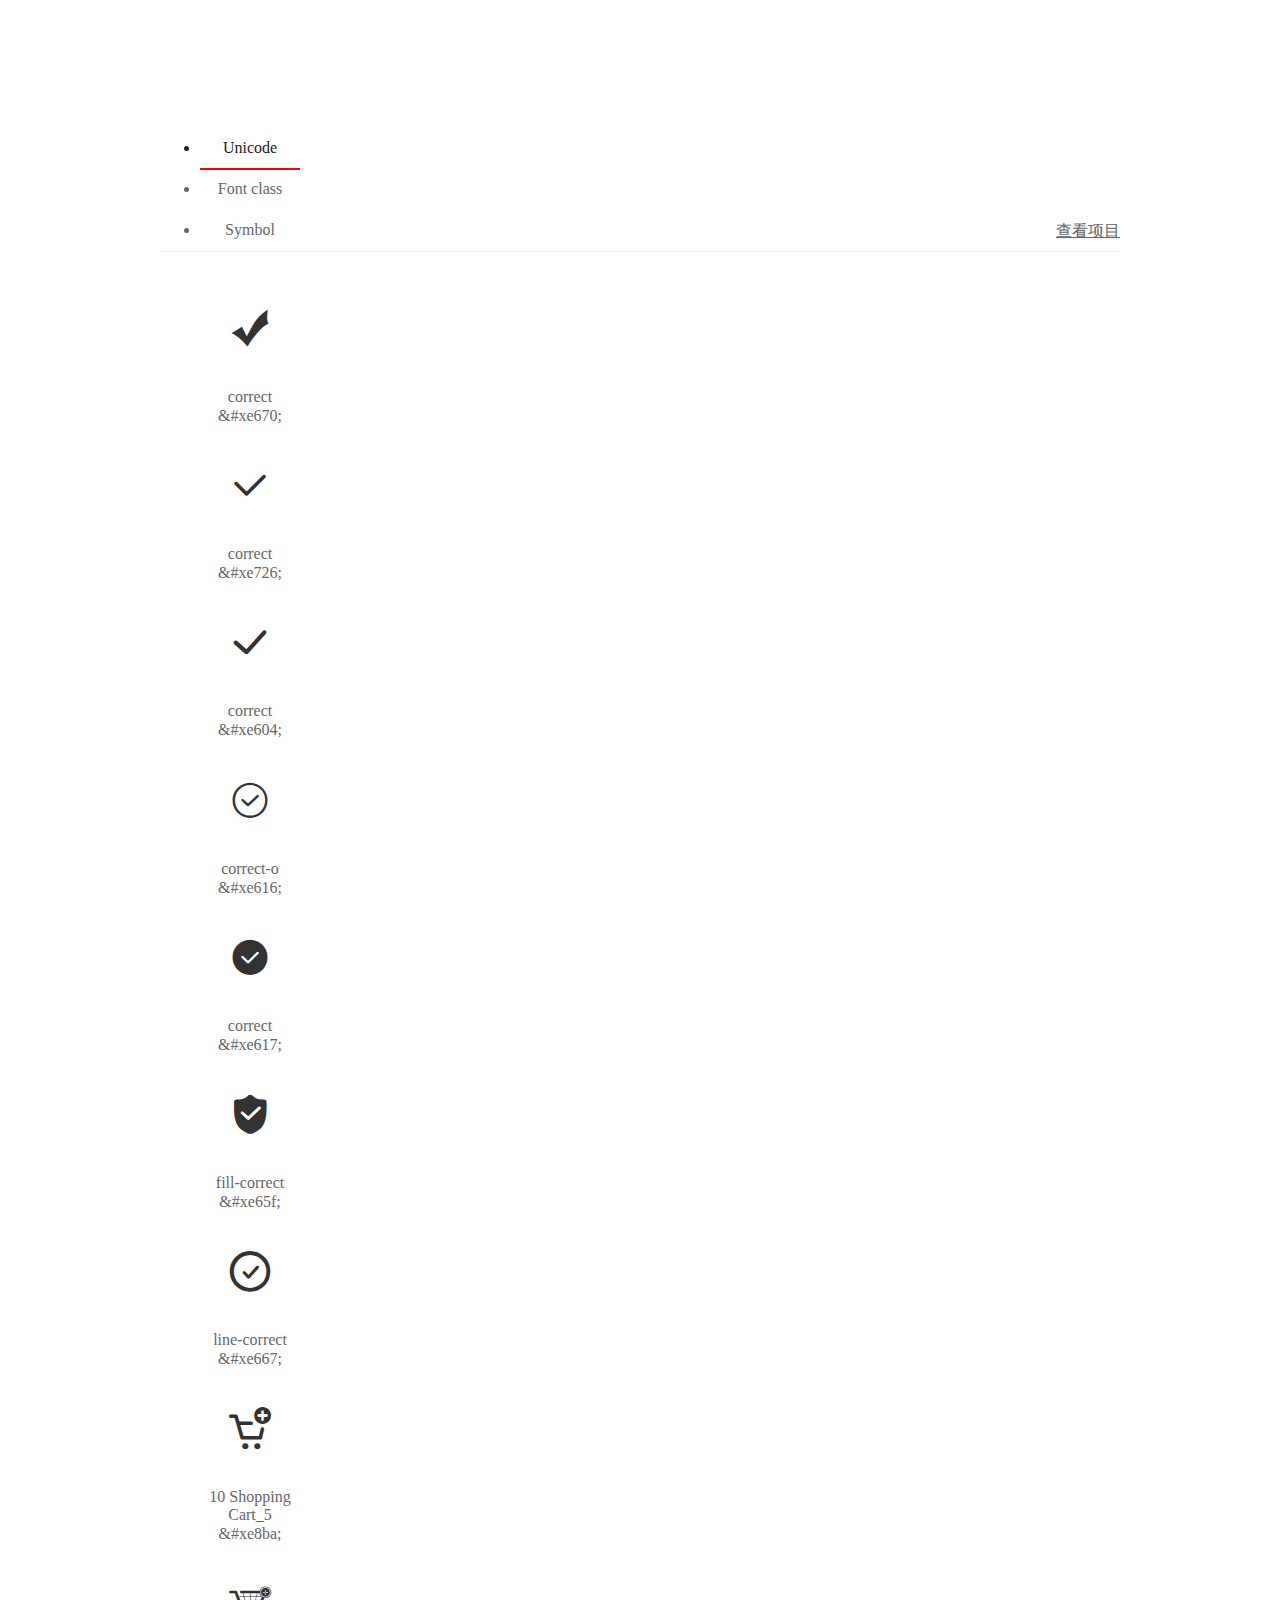
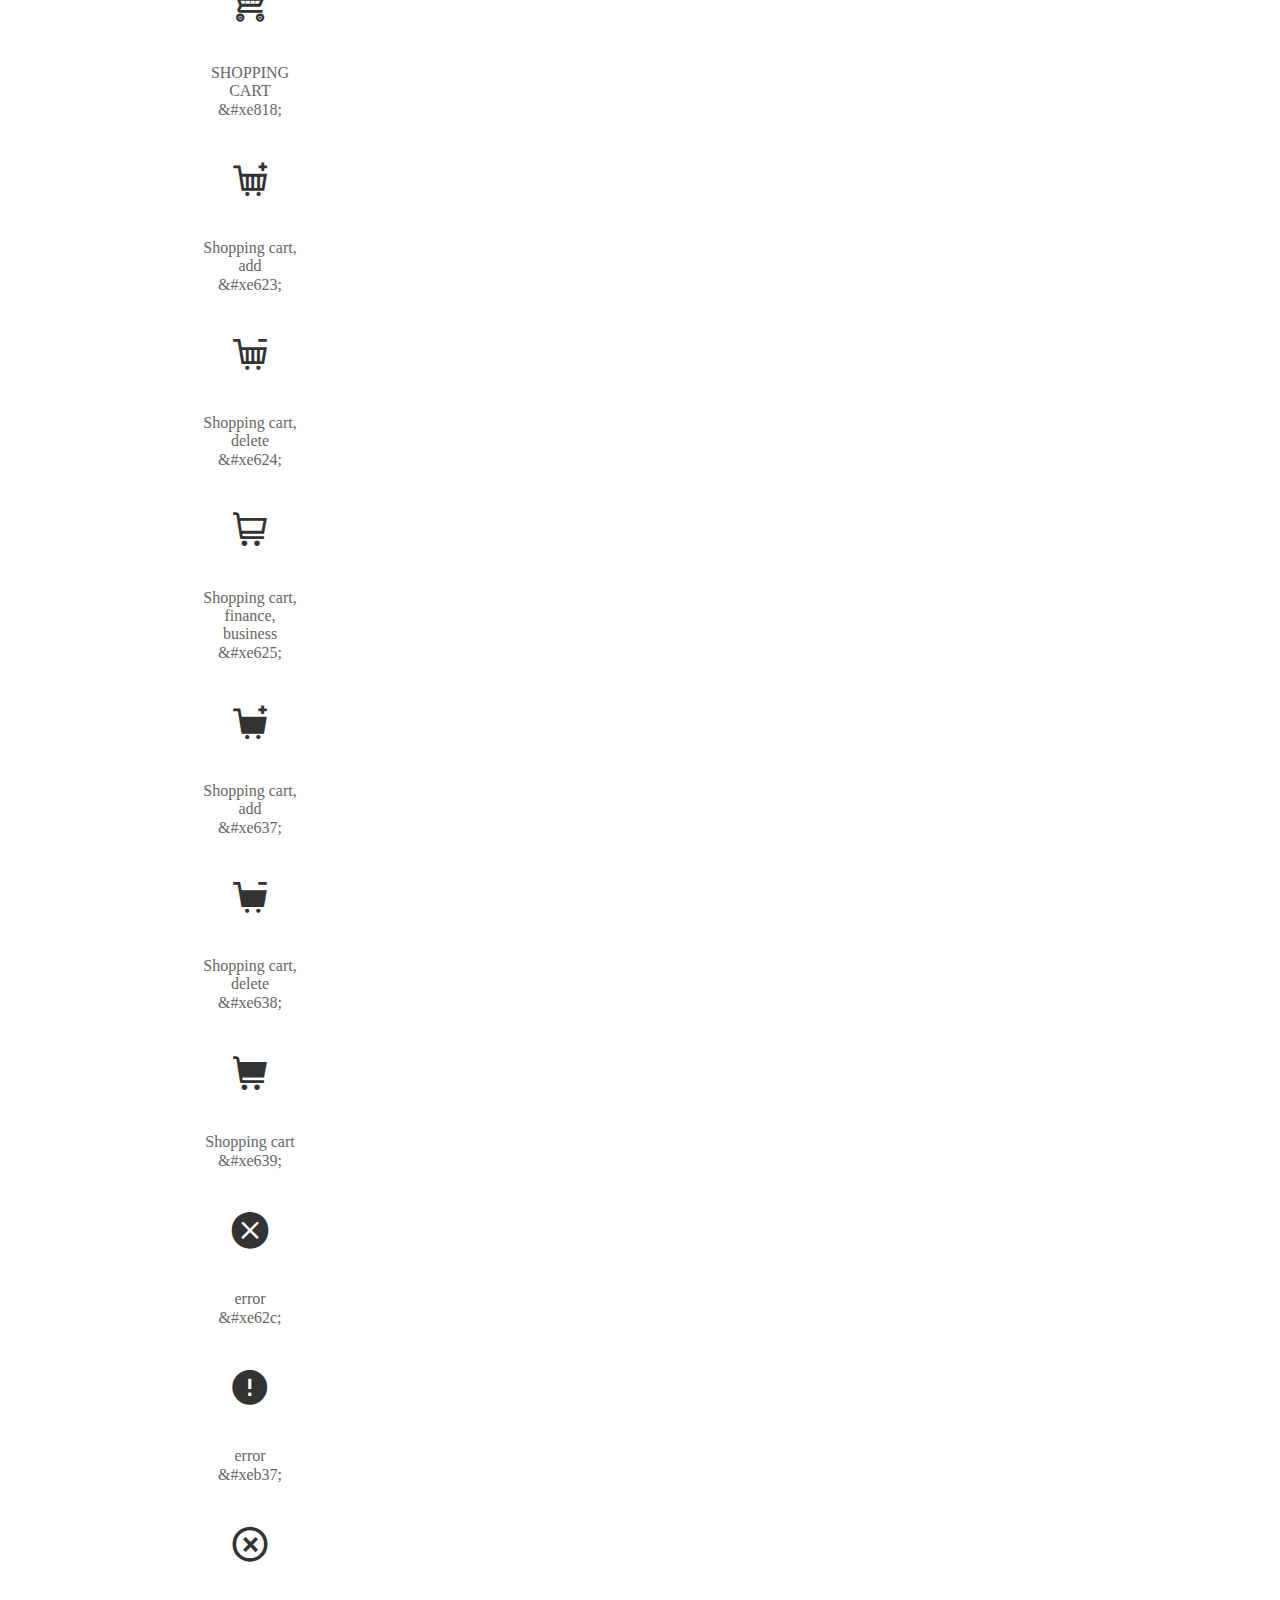
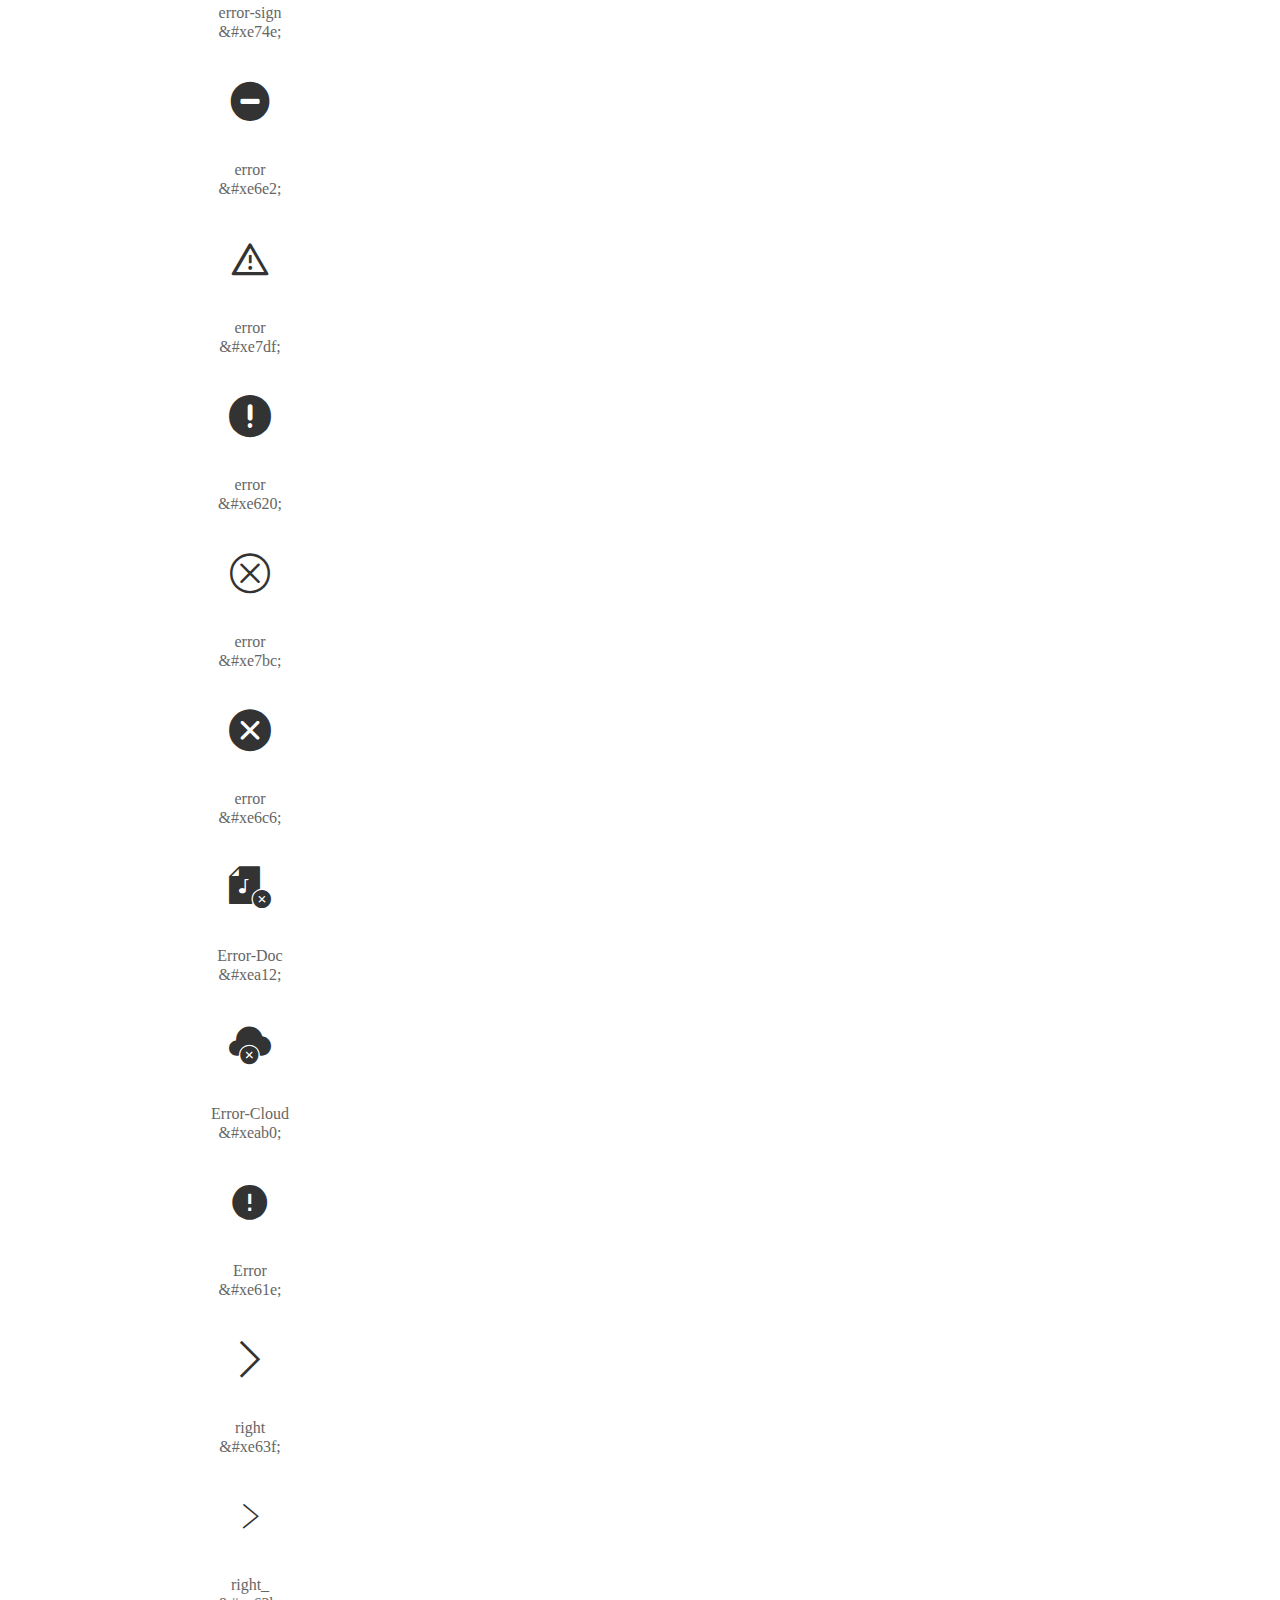
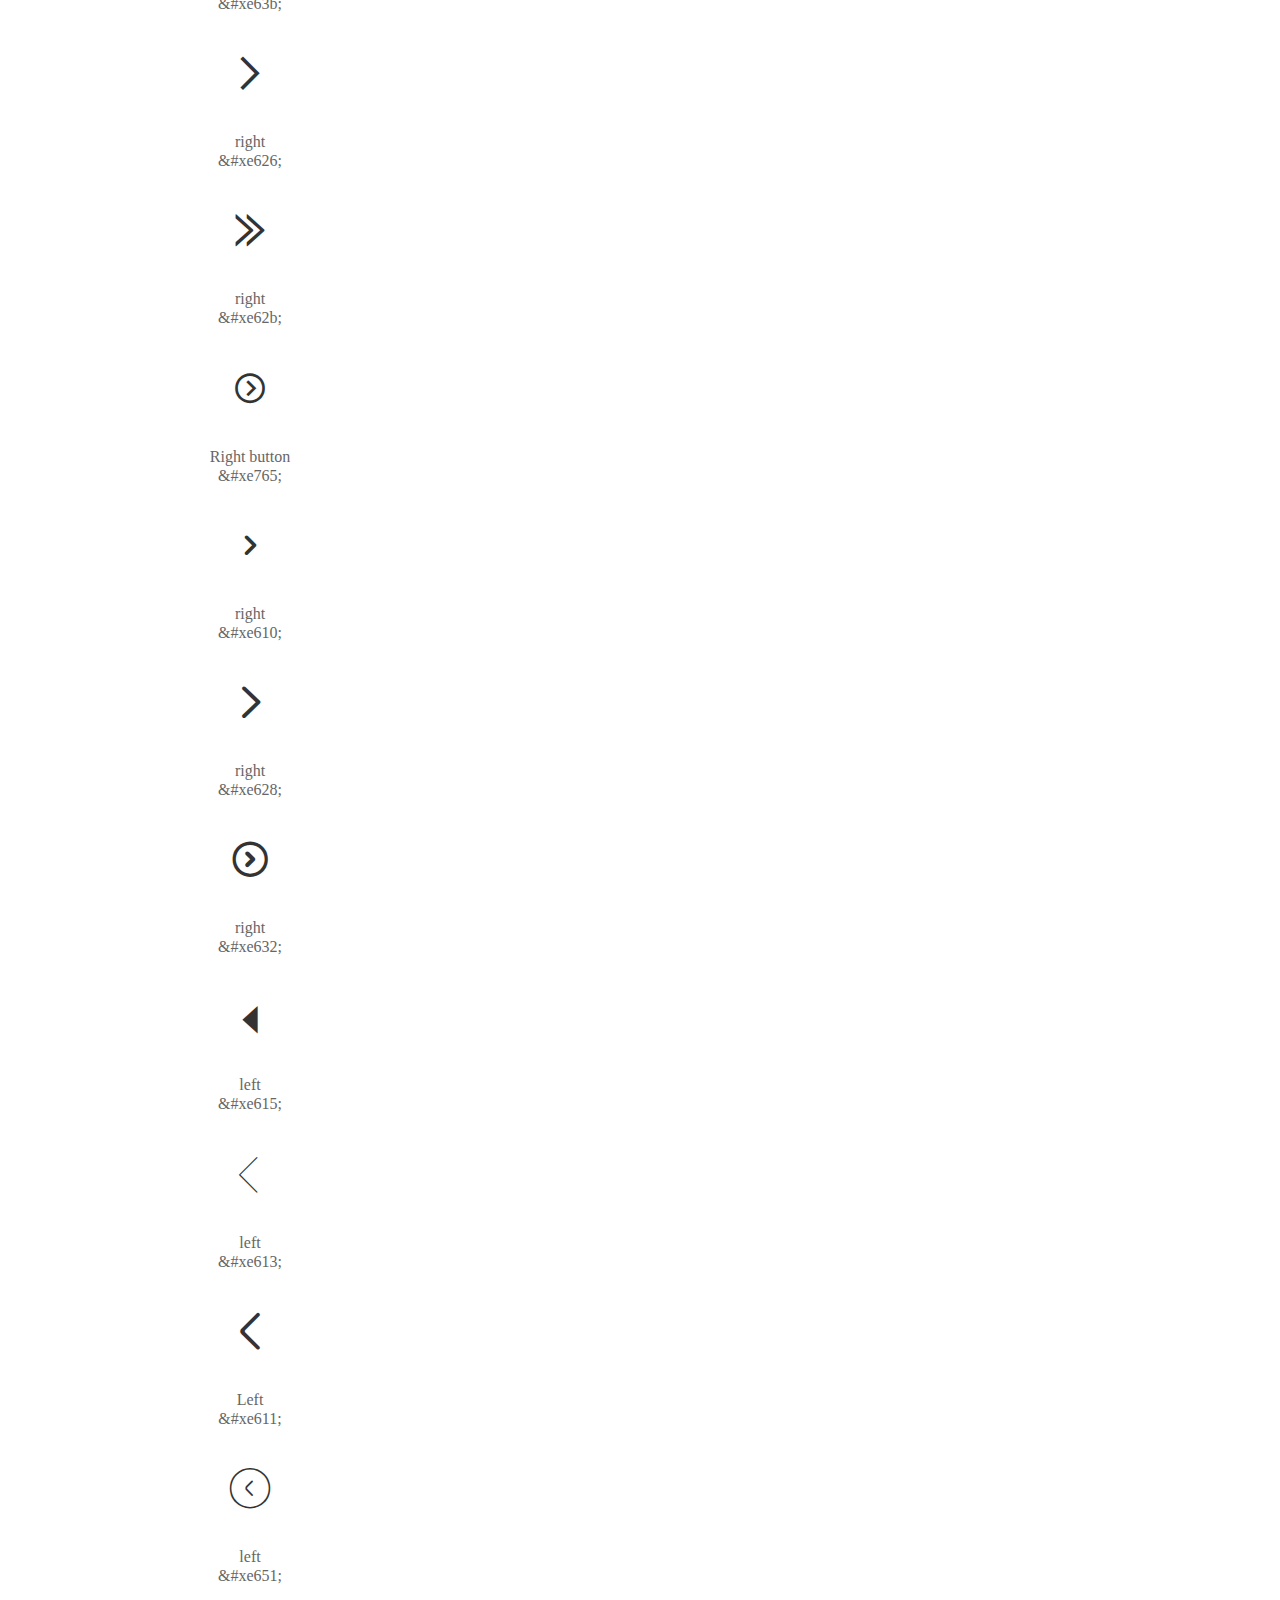
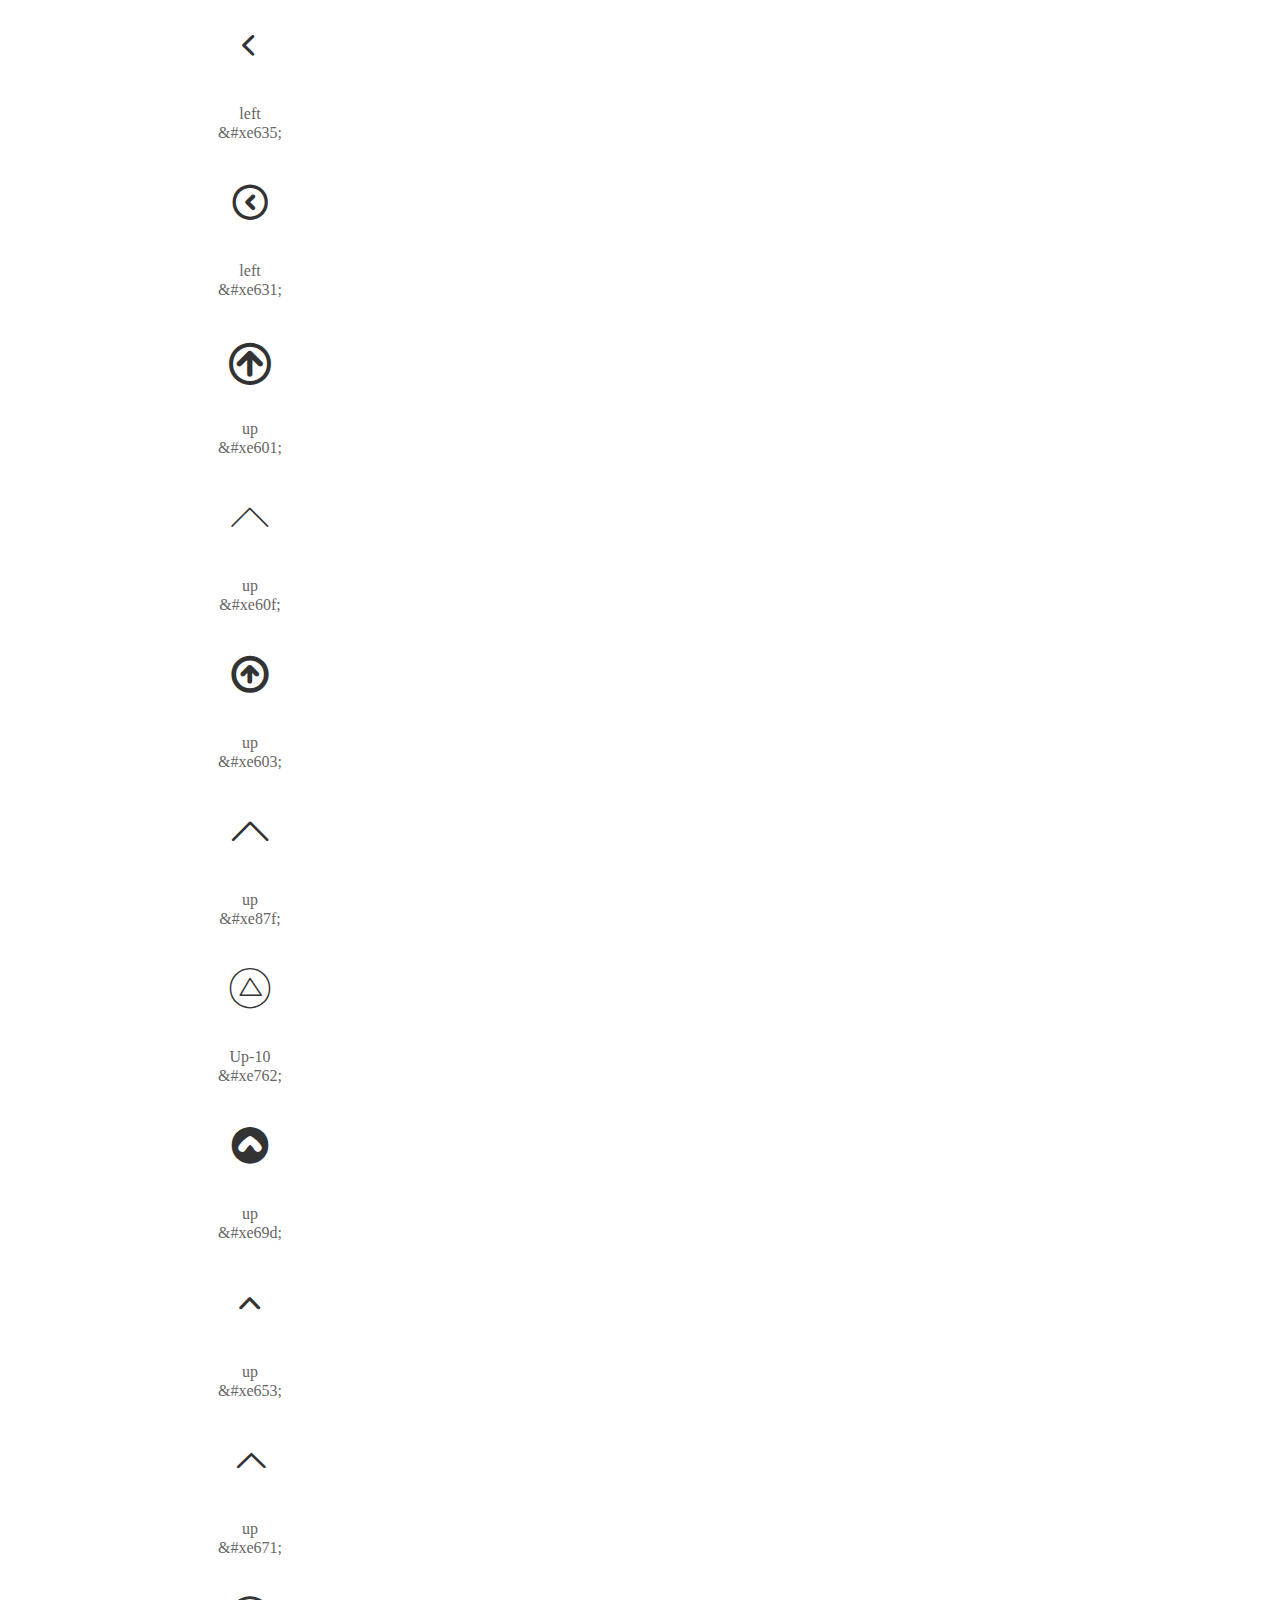
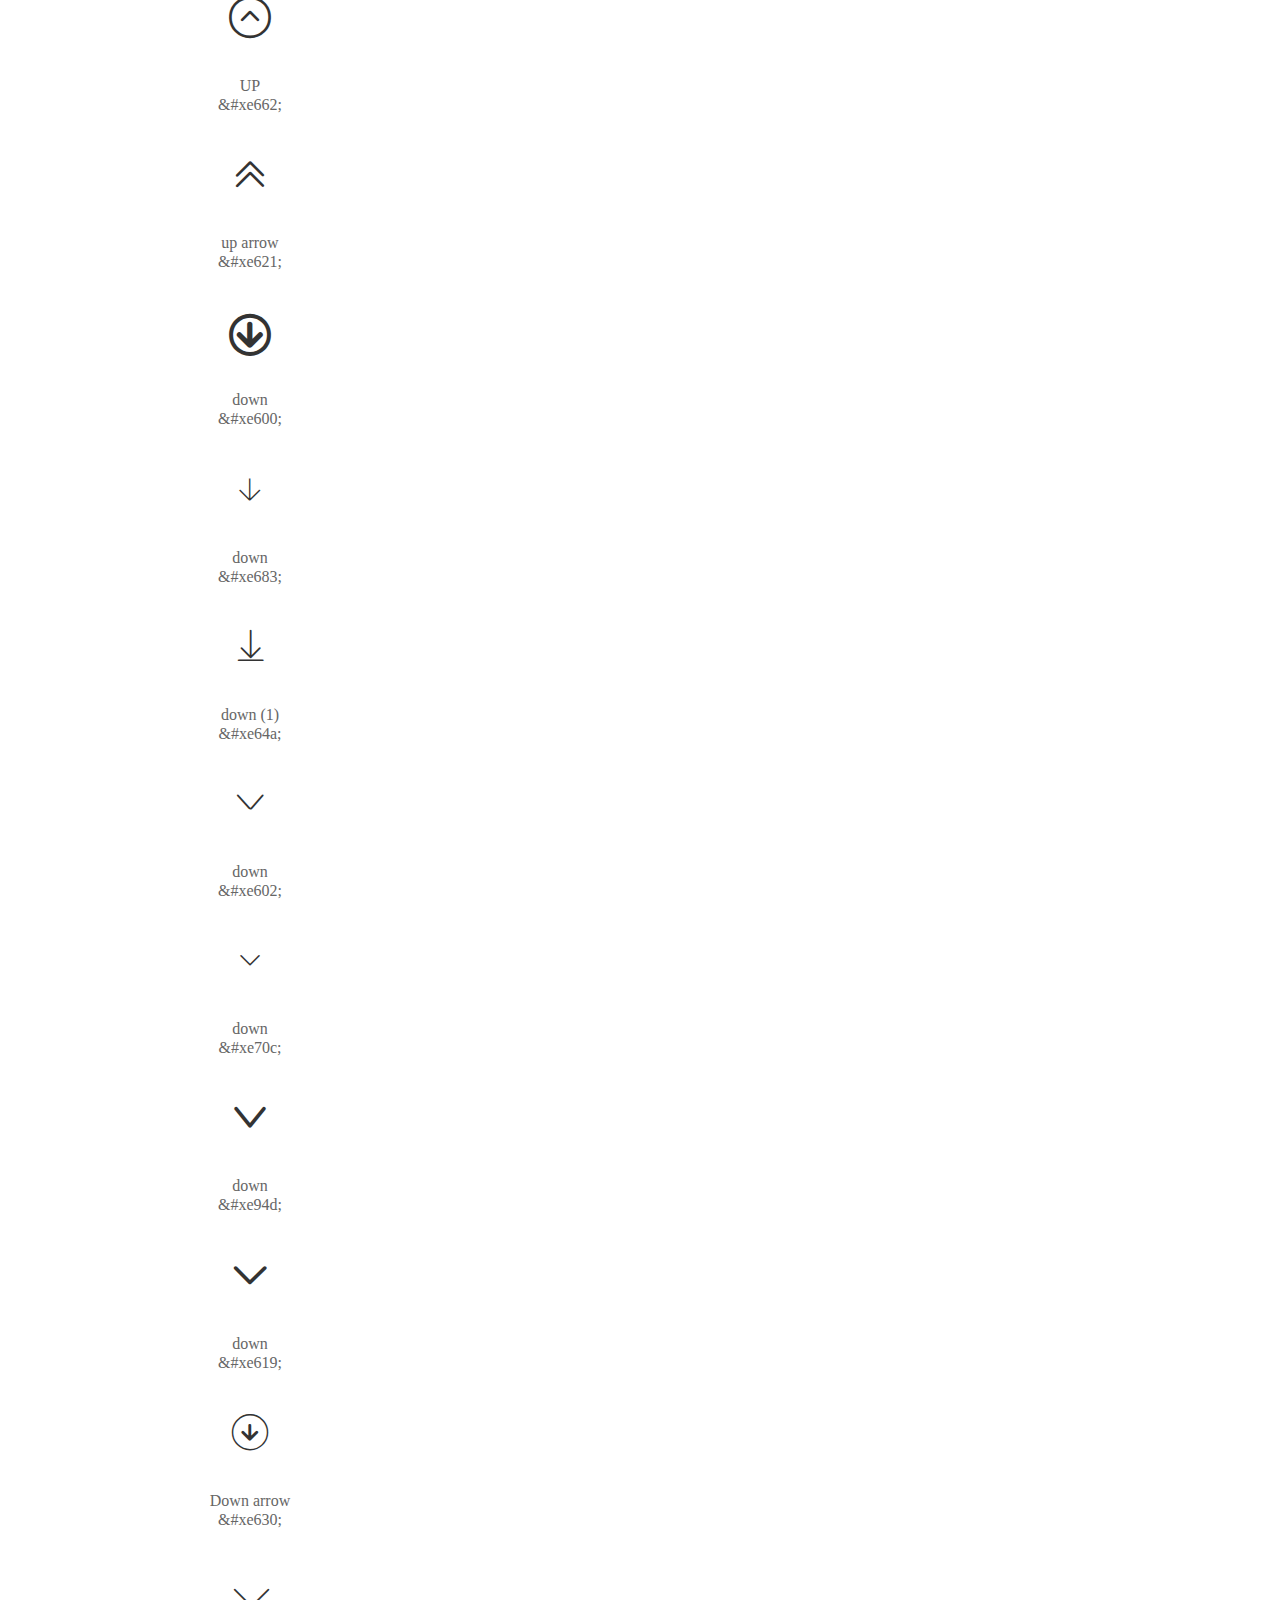
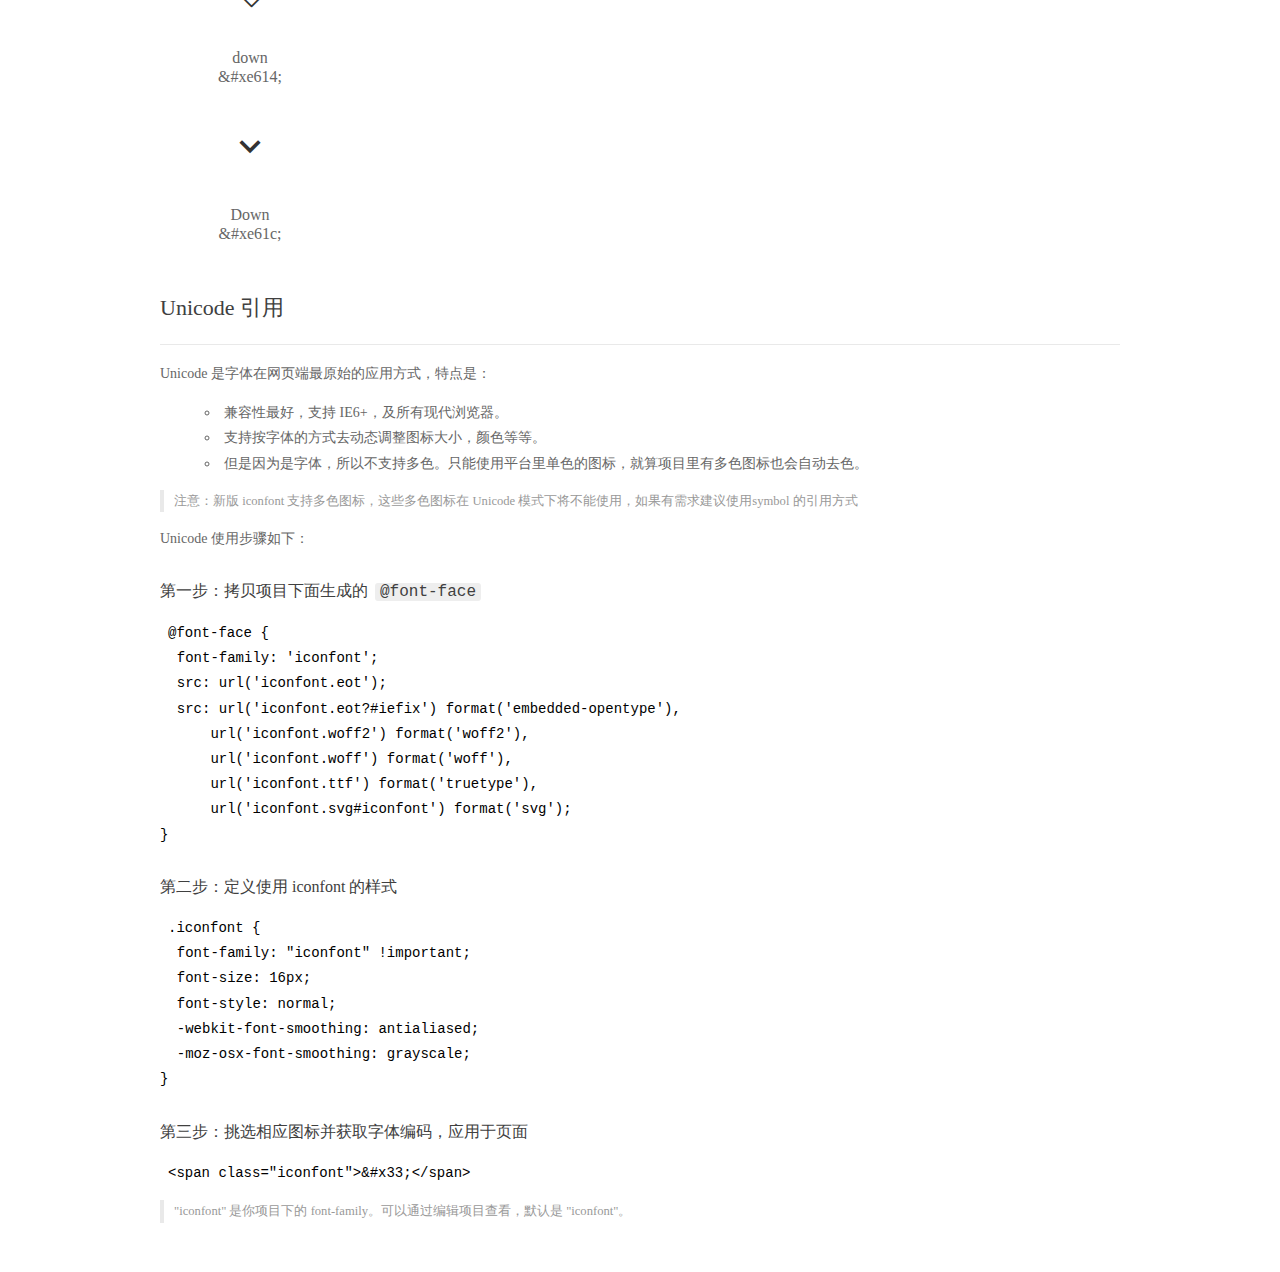
<file: font_icon/demo_index.html>
<!DOCTYPE html>
<html>
<head>
  <meta charset="utf-8"/>
  <title>IconFont Demo</title>
  <link rel="shortcut icon" href="https://img.alicdn.com/tps/i4/TB1_oz6GVXXXXaFXpXXJDFnIXXX-64-64.ico" type="image/x-icon"/>
  <link rel="stylesheet" href="https://g.alicdn.com/thx/cube/1.3.2/cube.min.css">
  <link rel="stylesheet" href="demo.css">
  <link rel="stylesheet" href="iconfont.css">
  <script src="iconfont.js"></script>
  <!-- jQuery -->
  <script src="https://a1.alicdn.com/oss/uploads/2018/12/26/7bfddb60-08e8-11e9-9b04-53e73bb6408b.js"></script>
  <!-- 代码高亮 -->
  <script src="https://a1.alicdn.com/oss/uploads/2018/12/26/a3f714d0-08e6-11e9-8a15-ebf944d7534c.js"></script>
</head>
<body>
  <div class="main">
    <h1 class="logo"><a href="https://www.iconfont.cn/" title="iconfont 首页" target="_blank">&#xe86b;</a></h1>
    <div class="nav-tabs">
      <ul id="tabs" class="dib-box">
        <li class="dib active"><span>Unicode</span></li>
        <li class="dib"><span>Font class</span></li>
        <li class="dib"><span>Symbol</span></li>
      </ul>
      
      <a href="https://www.iconfont.cn/manage/index?manage_type=myprojects&projectId=1844039" target="_blank" class="nav-more">查看项目</a>
      
    </div>
    <div class="tab-container">
      <div class="content unicode" style="display: block;">
          <ul class="icon_lists dib-box">
          
            <li class="dib">
              <span class="icon iconfont">&#xe670;</span>
                <div class="name">correct</div>
                <div class="code-name">&amp;#xe670;</div>
              </li>
          
            <li class="dib">
              <span class="icon iconfont">&#xe726;</span>
                <div class="name">correct</div>
                <div class="code-name">&amp;#xe726;</div>
              </li>
          
            <li class="dib">
              <span class="icon iconfont">&#xe604;</span>
                <div class="name">correct</div>
                <div class="code-name">&amp;#xe604;</div>
              </li>
          
            <li class="dib">
              <span class="icon iconfont">&#xe616;</span>
                <div class="name">correct-o</div>
                <div class="code-name">&amp;#xe616;</div>
              </li>
          
            <li class="dib">
              <span class="icon iconfont">&#xe617;</span>
                <div class="name">correct</div>
                <div class="code-name">&amp;#xe617;</div>
              </li>
          
            <li class="dib">
              <span class="icon iconfont">&#xe65f;</span>
                <div class="name">fill-correct</div>
                <div class="code-name">&amp;#xe65f;</div>
              </li>
          
            <li class="dib">
              <span class="icon iconfont">&#xe667;</span>
                <div class="name">line-correct</div>
                <div class="code-name">&amp;#xe667;</div>
              </li>
          
            <li class="dib">
              <span class="icon iconfont">&#xe8ba;</span>
                <div class="name">10 Shopping Cart_5</div>
                <div class="code-name">&amp;#xe8ba;</div>
              </li>
          
            <li class="dib">
              <span class="icon iconfont">&#xe818;</span>
                <div class="name">SHOPPING CART</div>
                <div class="code-name">&amp;#xe818;</div>
              </li>
          
            <li class="dib">
              <span class="icon iconfont">&#xe623;</span>
                <div class="name">Shopping cart, add</div>
                <div class="code-name">&amp;#xe623;</div>
              </li>
          
            <li class="dib">
              <span class="icon iconfont">&#xe624;</span>
                <div class="name">Shopping cart, delete</div>
                <div class="code-name">&amp;#xe624;</div>
              </li>
          
            <li class="dib">
              <span class="icon iconfont">&#xe625;</span>
                <div class="name">Shopping cart, finance, business</div>
                <div class="code-name">&amp;#xe625;</div>
              </li>
          
            <li class="dib">
              <span class="icon iconfont">&#xe637;</span>
                <div class="name">Shopping cart, add</div>
                <div class="code-name">&amp;#xe637;</div>
              </li>
          
            <li class="dib">
              <span class="icon iconfont">&#xe638;</span>
                <div class="name">Shopping cart, delete</div>
                <div class="code-name">&amp;#xe638;</div>
              </li>
          
            <li class="dib">
              <span class="icon iconfont">&#xe639;</span>
                <div class="name">Shopping cart</div>
                <div class="code-name">&amp;#xe639;</div>
              </li>
          
            <li class="dib">
              <span class="icon iconfont">&#xe62c;</span>
                <div class="name">error</div>
                <div class="code-name">&amp;#xe62c;</div>
              </li>
          
            <li class="dib">
              <span class="icon iconfont">&#xeb37;</span>
                <div class="name">error</div>
                <div class="code-name">&amp;#xeb37;</div>
              </li>
          
            <li class="dib">
              <span class="icon iconfont">&#xe74e;</span>
                <div class="name">error-sign</div>
                <div class="code-name">&amp;#xe74e;</div>
              </li>
          
            <li class="dib">
              <span class="icon iconfont">&#xe6e2;</span>
                <div class="name">error</div>
                <div class="code-name">&amp;#xe6e2;</div>
              </li>
          
            <li class="dib">
              <span class="icon iconfont">&#xe7df;</span>
                <div class="name">error</div>
                <div class="code-name">&amp;#xe7df;</div>
              </li>
          
            <li class="dib">
              <span class="icon iconfont">&#xe620;</span>
                <div class="name">error</div>
                <div class="code-name">&amp;#xe620;</div>
              </li>
          
            <li class="dib">
              <span class="icon iconfont">&#xe7bc;</span>
                <div class="name">error</div>
                <div class="code-name">&amp;#xe7bc;</div>
              </li>
          
            <li class="dib">
              <span class="icon iconfont">&#xe6c6;</span>
                <div class="name">error</div>
                <div class="code-name">&amp;#xe6c6;</div>
              </li>
          
            <li class="dib">
              <span class="icon iconfont">&#xea12;</span>
                <div class="name">Error-Doc</div>
                <div class="code-name">&amp;#xea12;</div>
              </li>
          
            <li class="dib">
              <span class="icon iconfont">&#xeab0;</span>
                <div class="name">Error-Cloud</div>
                <div class="code-name">&amp;#xeab0;</div>
              </li>
          
            <li class="dib">
              <span class="icon iconfont">&#xe61e;</span>
                <div class="name">Error</div>
                <div class="code-name">&amp;#xe61e;</div>
              </li>
          
            <li class="dib">
              <span class="icon iconfont">&#xe63f;</span>
                <div class="name">right</div>
                <div class="code-name">&amp;#xe63f;</div>
              </li>
          
            <li class="dib">
              <span class="icon iconfont">&#xe63b;</span>
                <div class="name">right_</div>
                <div class="code-name">&amp;#xe63b;</div>
              </li>
          
            <li class="dib">
              <span class="icon iconfont">&#xe626;</span>
                <div class="name">right</div>
                <div class="code-name">&amp;#xe626;</div>
              </li>
          
            <li class="dib">
              <span class="icon iconfont">&#xe62b;</span>
                <div class="name">right</div>
                <div class="code-name">&amp;#xe62b;</div>
              </li>
          
            <li class="dib">
              <span class="icon iconfont">&#xe765;</span>
                <div class="name">Right button</div>
                <div class="code-name">&amp;#xe765;</div>
              </li>
          
            <li class="dib">
              <span class="icon iconfont">&#xe610;</span>
                <div class="name">right</div>
                <div class="code-name">&amp;#xe610;</div>
              </li>
          
            <li class="dib">
              <span class="icon iconfont">&#xe628;</span>
                <div class="name">right</div>
                <div class="code-name">&amp;#xe628;</div>
              </li>
          
            <li class="dib">
              <span class="icon iconfont">&#xe632;</span>
                <div class="name">right</div>
                <div class="code-name">&amp;#xe632;</div>
              </li>
          
            <li class="dib">
              <span class="icon iconfont">&#xe615;</span>
                <div class="name">left</div>
                <div class="code-name">&amp;#xe615;</div>
              </li>
          
            <li class="dib">
              <span class="icon iconfont">&#xe613;</span>
                <div class="name">left</div>
                <div class="code-name">&amp;#xe613;</div>
              </li>
          
            <li class="dib">
              <span class="icon iconfont">&#xe611;</span>
                <div class="name">Left</div>
                <div class="code-name">&amp;#xe611;</div>
              </li>
          
            <li class="dib">
              <span class="icon iconfont">&#xe651;</span>
                <div class="name">left</div>
                <div class="code-name">&amp;#xe651;</div>
              </li>
          
            <li class="dib">
              <span class="icon iconfont">&#xe635;</span>
                <div class="name">left</div>
                <div class="code-name">&amp;#xe635;</div>
              </li>
          
            <li class="dib">
              <span class="icon iconfont">&#xe631;</span>
                <div class="name">left</div>
                <div class="code-name">&amp;#xe631;</div>
              </li>
          
            <li class="dib">
              <span class="icon iconfont">&#xe601;</span>
                <div class="name">up</div>
                <div class="code-name">&amp;#xe601;</div>
              </li>
          
            <li class="dib">
              <span class="icon iconfont">&#xe60f;</span>
                <div class="name">up</div>
                <div class="code-name">&amp;#xe60f;</div>
              </li>
          
            <li class="dib">
              <span class="icon iconfont">&#xe603;</span>
                <div class="name">up</div>
                <div class="code-name">&amp;#xe603;</div>
              </li>
          
            <li class="dib">
              <span class="icon iconfont">&#xe87f;</span>
                <div class="name">up</div>
                <div class="code-name">&amp;#xe87f;</div>
              </li>
          
            <li class="dib">
              <span class="icon iconfont">&#xe762;</span>
                <div class="name">Up-10</div>
                <div class="code-name">&amp;#xe762;</div>
              </li>
          
            <li class="dib">
              <span class="icon iconfont">&#xe69d;</span>
                <div class="name">up</div>
                <div class="code-name">&amp;#xe69d;</div>
              </li>
          
            <li class="dib">
              <span class="icon iconfont">&#xe653;</span>
                <div class="name">up</div>
                <div class="code-name">&amp;#xe653;</div>
              </li>
          
            <li class="dib">
              <span class="icon iconfont">&#xe671;</span>
                <div class="name">up</div>
                <div class="code-name">&amp;#xe671;</div>
              </li>
          
            <li class="dib">
              <span class="icon iconfont">&#xe662;</span>
                <div class="name">UP</div>
                <div class="code-name">&amp;#xe662;</div>
              </li>
          
            <li class="dib">
              <span class="icon iconfont">&#xe621;</span>
                <div class="name">up arrow</div>
                <div class="code-name">&amp;#xe621;</div>
              </li>
          
            <li class="dib">
              <span class="icon iconfont">&#xe600;</span>
                <div class="name">down</div>
                <div class="code-name">&amp;#xe600;</div>
              </li>
          
            <li class="dib">
              <span class="icon iconfont">&#xe683;</span>
                <div class="name">down</div>
                <div class="code-name">&amp;#xe683;</div>
              </li>
          
            <li class="dib">
              <span class="icon iconfont">&#xe64a;</span>
                <div class="name">down (1)</div>
                <div class="code-name">&amp;#xe64a;</div>
              </li>
          
            <li class="dib">
              <span class="icon iconfont">&#xe602;</span>
                <div class="name">down</div>
                <div class="code-name">&amp;#xe602;</div>
              </li>
          
            <li class="dib">
              <span class="icon iconfont">&#xe70c;</span>
                <div class="name">down</div>
                <div class="code-name">&amp;#xe70c;</div>
              </li>
          
            <li class="dib">
              <span class="icon iconfont">&#xe94d;</span>
                <div class="name">down</div>
                <div class="code-name">&amp;#xe94d;</div>
              </li>
          
            <li class="dib">
              <span class="icon iconfont">&#xe619;</span>
                <div class="name">down</div>
                <div class="code-name">&amp;#xe619;</div>
              </li>
          
            <li class="dib">
              <span class="icon iconfont">&#xe630;</span>
                <div class="name">Down arrow</div>
                <div class="code-name">&amp;#xe630;</div>
              </li>
          
            <li class="dib">
              <span class="icon iconfont">&#xe614;</span>
                <div class="name">down</div>
                <div class="code-name">&amp;#xe614;</div>
              </li>
          
            <li class="dib">
              <span class="icon iconfont">&#xe61c;</span>
                <div class="name">Down</div>
                <div class="code-name">&amp;#xe61c;</div>
              </li>
          
          </ul>
          <div class="article markdown">
          <h2 id="unicode-">Unicode 引用</h2>
          <hr>

          <p>Unicode 是字体在网页端最原始的应用方式，特点是：</p>
          <ul>
            <li>兼容性最好，支持 IE6+，及所有现代浏览器。</li>
            <li>支持按字体的方式去动态调整图标大小，颜色等等。</li>
            <li>但是因为是字体，所以不支持多色。只能使用平台里单色的图标，就算项目里有多色图标也会自动去色。</li>
          </ul>
          <blockquote>
            <p>注意：新版 iconfont 支持多色图标，这些多色图标在 Unicode 模式下将不能使用，如果有需求建议使用symbol 的引用方式</p>
          </blockquote>
          <p>Unicode 使用步骤如下：</p>
          <h3 id="-font-face">第一步：拷贝项目下面生成的 <code>@font-face</code></h3>
<pre><code class="language-css"
>@font-face {
  font-family: 'iconfont';
  src: url('iconfont.eot');
  src: url('iconfont.eot?#iefix') format('embedded-opentype'),
      url('iconfont.woff2') format('woff2'),
      url('iconfont.woff') format('woff'),
      url('iconfont.ttf') format('truetype'),
      url('iconfont.svg#iconfont') format('svg');
}
</code></pre>
          <h3 id="-iconfont-">第二步：定义使用 iconfont 的样式</h3>
<pre><code class="language-css"
>.iconfont {
  font-family: "iconfont" !important;
  font-size: 16px;
  font-style: normal;
  -webkit-font-smoothing: antialiased;
  -moz-osx-font-smoothing: grayscale;
}
</code></pre>
          <h3 id="-">第三步：挑选相应图标并获取字体编码，应用于页面</h3>
<pre>
<code class="language-html"
>&lt;span class="iconfont"&gt;&amp;#x33;&lt;/span&gt;
</code></pre>
          <blockquote>
            <p>"iconfont" 是你项目下的 font-family。可以通过编辑项目查看，默认是 "iconfont"。</p>
          </blockquote>
          </div>
      </div>
      <div class="content font-class">
        <ul class="icon_lists dib-box">
          
          <li class="dib">
            <span class="icon iconfont iconcorrect"></span>
            <div class="name">
              correct
            </div>
            <div class="code-name">.iconcorrect
            </div>
          </li>
          
          <li class="dib">
            <span class="icon iconfont iconcorrect1"></span>
            <div class="name">
              correct
            </div>
            <div class="code-name">.iconcorrect1
            </div>
          </li>
          
          <li class="dib">
            <span class="icon iconfont iconcorrect2"></span>
            <div class="name">
              correct
            </div>
            <div class="code-name">.iconcorrect2
            </div>
          </li>
          
          <li class="dib">
            <span class="icon iconfont iconcorrect-o"></span>
            <div class="name">
              correct-o
            </div>
            <div class="code-name">.iconcorrect-o
            </div>
          </li>
          
          <li class="dib">
            <span class="icon iconfont iconcorrect3"></span>
            <div class="name">
              correct
            </div>
            <div class="code-name">.iconcorrect3
            </div>
          </li>
          
          <li class="dib">
            <span class="icon iconfont iconfill-correct"></span>
            <div class="name">
              fill-correct
            </div>
            <div class="code-name">.iconfill-correct
            </div>
          </li>
          
          <li class="dib">
            <span class="icon iconfont iconline-correct"></span>
            <div class="name">
              line-correct
            </div>
            <div class="code-name">.iconline-correct
            </div>
          </li>
          
          <li class="dib">
            <span class="icon iconfont iconShoppingCart_"></span>
            <div class="name">
              10 Shopping Cart_5
            </div>
            <div class="code-name">.iconShoppingCart_
            </div>
          </li>
          
          <li class="dib">
            <span class="icon iconfont iconSHOPPINGCART"></span>
            <div class="name">
              SHOPPING CART
            </div>
            <div class="code-name">.iconSHOPPINGCART
            </div>
          </li>
          
          <li class="dib">
            <span class="icon iconfont iconShoppingcartadd"></span>
            <div class="name">
              Shopping cart, add
            </div>
            <div class="code-name">.iconShoppingcartadd
            </div>
          </li>
          
          <li class="dib">
            <span class="icon iconfont iconShoppingcartdelete"></span>
            <div class="name">
              Shopping cart, delete
            </div>
            <div class="code-name">.iconShoppingcartdelete
            </div>
          </li>
          
          <li class="dib">
            <span class="icon iconfont iconShoppingcartfinancebusiness"></span>
            <div class="name">
              Shopping cart, finance, business
            </div>
            <div class="code-name">.iconShoppingcartfinancebusiness
            </div>
          </li>
          
          <li class="dib">
            <span class="icon iconfont iconShoppingcartadd1"></span>
            <div class="name">
              Shopping cart, add
            </div>
            <div class="code-name">.iconShoppingcartadd1
            </div>
          </li>
          
          <li class="dib">
            <span class="icon iconfont iconShoppingcartdelete1"></span>
            <div class="name">
              Shopping cart, delete
            </div>
            <div class="code-name">.iconShoppingcartdelete1
            </div>
          </li>
          
          <li class="dib">
            <span class="icon iconfont iconShoppingcart"></span>
            <div class="name">
              Shopping cart
            </div>
            <div class="code-name">.iconShoppingcart
            </div>
          </li>
          
          <li class="dib">
            <span class="icon iconfont iconerror"></span>
            <div class="name">
              error
            </div>
            <div class="code-name">.iconerror
            </div>
          </li>
          
          <li class="dib">
            <span class="icon iconfont iconerror1"></span>
            <div class="name">
              error
            </div>
            <div class="code-name">.iconerror1
            </div>
          </li>
          
          <li class="dib">
            <span class="icon iconfont iconerrorsign"></span>
            <div class="name">
              error-sign
            </div>
            <div class="code-name">.iconerrorsign
            </div>
          </li>
          
          <li class="dib">
            <span class="icon iconfont iconerror2"></span>
            <div class="name">
              error
            </div>
            <div class="code-name">.iconerror2
            </div>
          </li>
          
          <li class="dib">
            <span class="icon iconfont iconerror3"></span>
            <div class="name">
              error
            </div>
            <div class="code-name">.iconerror3
            </div>
          </li>
          
          <li class="dib">
            <span class="icon iconfont iconShapex"></span>
            <div class="name">
              error
            </div>
            <div class="code-name">.iconShapex
            </div>
          </li>
          
          <li class="dib">
            <span class="icon iconfont iconerror4"></span>
            <div class="name">
              error
            </div>
            <div class="code-name">.iconerror4
            </div>
          </li>
          
          <li class="dib">
            <span class="icon iconfont iconerror5"></span>
            <div class="name">
              error
            </div>
            <div class="code-name">.iconerror5
            </div>
          </li>
          
          <li class="dib">
            <span class="icon iconfont iconError-Doc"></span>
            <div class="name">
              Error-Doc
            </div>
            <div class="code-name">.iconError-Doc
            </div>
          </li>
          
          <li class="dib">
            <span class="icon iconfont iconError-Cloud"></span>
            <div class="name">
              Error-Cloud
            </div>
            <div class="code-name">.iconError-Cloud
            </div>
          </li>
          
          <li class="dib">
            <span class="icon iconfont iconError"></span>
            <div class="name">
              Error
            </div>
            <div class="code-name">.iconError
            </div>
          </li>
          
          <li class="dib">
            <span class="icon iconfont iconright"></span>
            <div class="name">
              right
            </div>
            <div class="code-name">.iconright
            </div>
          </li>
          
          <li class="dib">
            <span class="icon iconfont iconright_"></span>
            <div class="name">
              right_
            </div>
            <div class="code-name">.iconright_
            </div>
          </li>
          
          <li class="dib">
            <span class="icon iconfont iconright1"></span>
            <div class="name">
              right
            </div>
            <div class="code-name">.iconright1
            </div>
          </li>
          
          <li class="dib">
            <span class="icon iconfont iconright2"></span>
            <div class="name">
              right
            </div>
            <div class="code-name">.iconright2
            </div>
          </li>
          
          <li class="dib">
            <span class="icon iconfont iconRightbutton"></span>
            <div class="name">
              Right button
            </div>
            <div class="code-name">.iconRightbutton
            </div>
          </li>
          
          <li class="dib">
            <span class="icon iconfont iconright3"></span>
            <div class="name">
              right
            </div>
            <div class="code-name">.iconright3
            </div>
          </li>
          
          <li class="dib">
            <span class="icon iconfont iconright4"></span>
            <div class="name">
              right
            </div>
            <div class="code-name">.iconright4
            </div>
          </li>
          
          <li class="dib">
            <span class="icon iconfont iconyou"></span>
            <div class="name">
              right
            </div>
            <div class="code-name">.iconyou
            </div>
          </li>
          
          <li class="dib">
            <span class="icon iconfont iconleft"></span>
            <div class="name">
              left
            </div>
            <div class="code-name">.iconleft
            </div>
          </li>
          
          <li class="dib">
            <span class="icon iconfont iconleft1"></span>
            <div class="name">
              left
            </div>
            <div class="code-name">.iconleft1
            </div>
          </li>
          
          <li class="dib">
            <span class="icon iconfont iconLeft"></span>
            <div class="name">
              Left
            </div>
            <div class="code-name">.iconLeft
            </div>
          </li>
          
          <li class="dib">
            <span class="icon iconfont iconleft2"></span>
            <div class="name">
              left
            </div>
            <div class="code-name">.iconleft2
            </div>
          </li>
          
          <li class="dib">
            <span class="icon iconfont iconleft3"></span>
            <div class="name">
              left
            </div>
            <div class="code-name">.iconleft3
            </div>
          </li>
          
          <li class="dib">
            <span class="icon iconfont iconleft4"></span>
            <div class="name">
              left
            </div>
            <div class="code-name">.iconleft4
            </div>
          </li>
          
          <li class="dib">
            <span class="icon iconfont iconup"></span>
            <div class="name">
              up
            </div>
            <div class="code-name">.iconup
            </div>
          </li>
          
          <li class="dib">
            <span class="icon iconfont iconup1"></span>
            <div class="name">
              up
            </div>
            <div class="code-name">.iconup1
            </div>
          </li>
          
          <li class="dib">
            <span class="icon iconfont iconup2"></span>
            <div class="name">
              up
            </div>
            <div class="code-name">.iconup2
            </div>
          </li>
          
          <li class="dib">
            <span class="icon iconfont iconup3"></span>
            <div class="name">
              up
            </div>
            <div class="code-name">.iconup3
            </div>
          </li>
          
          <li class="dib">
            <span class="icon iconfont iconUp-"></span>
            <div class="name">
              Up-10
            </div>
            <div class="code-name">.iconUp-
            </div>
          </li>
          
          <li class="dib">
            <span class="icon iconfont iconup4"></span>
            <div class="name">
              up
            </div>
            <div class="code-name">.iconup4
            </div>
          </li>
          
          <li class="dib">
            <span class="icon iconfont iconup5"></span>
            <div class="name">
              up
            </div>
            <div class="code-name">.iconup5
            </div>
          </li>
          
          <li class="dib">
            <span class="icon iconfont iconup6"></span>
            <div class="name">
              up
            </div>
            <div class="code-name">.iconup6
            </div>
          </li>
          
          <li class="dib">
            <span class="icon iconfont iconUP"></span>
            <div class="name">
              UP
            </div>
            <div class="code-name">.iconUP
            </div>
          </li>
          
          <li class="dib">
            <span class="icon iconfont iconuparrow"></span>
            <div class="name">
              up arrow
            </div>
            <div class="code-name">.iconuparrow
            </div>
          </li>
          
          <li class="dib">
            <span class="icon iconfont icondown"></span>
            <div class="name">
              down
            </div>
            <div class="code-name">.icondown
            </div>
          </li>
          
          <li class="dib">
            <span class="icon iconfont icondown1"></span>
            <div class="name">
              down
            </div>
            <div class="code-name">.icondown1
            </div>
          </li>
          
          <li class="dib">
            <span class="icon iconfont icondown11"></span>
            <div class="name">
              down (1)
            </div>
            <div class="code-name">.icondown11
            </div>
          </li>
          
          <li class="dib">
            <span class="icon iconfont icondown2"></span>
            <div class="name">
              down
            </div>
            <div class="code-name">.icondown2
            </div>
          </li>
          
          <li class="dib">
            <span class="icon iconfont icondown3"></span>
            <div class="name">
              down
            </div>
            <div class="code-name">.icondown3
            </div>
          </li>
          
          <li class="dib">
            <span class="icon iconfont icondown4"></span>
            <div class="name">
              down
            </div>
            <div class="code-name">.icondown4
            </div>
          </li>
          
          <li class="dib">
            <span class="icon iconfont icondown5"></span>
            <div class="name">
              down
            </div>
            <div class="code-name">.icondown5
            </div>
          </li>
          
          <li class="dib">
            <span class="icon iconfont iconDownarrow"></span>
            <div class="name">
              Down arrow
            </div>
            <div class="code-name">.iconDownarrow
            </div>
          </li>
          
          <li class="dib">
            <span class="icon iconfont icondown6"></span>
            <div class="name">
              down
            </div>
            <div class="code-name">.icondown6
            </div>
          </li>
          
          <li class="dib">
            <span class="icon iconfont iconDown"></span>
            <div class="name">
              Down
            </div>
            <div class="code-name">.iconDown
            </div>
          </li>
          
        </ul>
        <div class="article markdown">
        <h2 id="font-class-">font-class 引用</h2>
        <hr>

        <p>font-class 是 Unicode 使用方式的一种变种，主要是解决 Unicode 书写不直观，语意不明确的问题。</p>
        <p>与 Unicode 使用方式相比，具有如下特点：</p>
        <ul>
          <li>兼容性良好，支持 IE8+，及所有现代浏览器。</li>
          <li>相比于 Unicode 语意明确，书写更直观。可以很容易分辨这个 icon 是什么。</li>
          <li>因为使用 class 来定义图标，所以当要替换图标时，只需要修改 class 里面的 Unicode 引用。</li>
          <li>不过因为本质上还是使用的字体，所以多色图标还是不支持的。</li>
        </ul>
        <p>使用步骤如下：</p>
        <h3 id="-fontclass-">第一步：引入项目下面生成的 fontclass 代码：</h3>
<pre><code class="language-html">&lt;link rel="stylesheet" href="./iconfont.css"&gt;
</code></pre>
        <h3 id="-">第二步：挑选相应图标并获取类名，应用于页面：</h3>
<pre><code class="language-html">&lt;span class="iconfont iconxxx"&gt;&lt;/span&gt;
</code></pre>
        <blockquote>
          <p>"
            iconfont" 是你项目下的 font-family。可以通过编辑项目查看，默认是 "iconfont"。</p>
        </blockquote>
      </div>
      </div>
      <div class="content symbol">
          <ul class="icon_lists dib-box">
          
            <li class="dib">
                <svg class="icon svg-icon" aria-hidden="true">
                  <use xlink:href="#iconcorrect"></use>
                </svg>
                <div class="name">correct</div>
                <div class="code-name">#iconcorrect</div>
            </li>
          
            <li class="dib">
                <svg class="icon svg-icon" aria-hidden="true">
                  <use xlink:href="#iconcorrect1"></use>
                </svg>
                <div class="name">correct</div>
                <div class="code-name">#iconcorrect1</div>
            </li>
          
            <li class="dib">
                <svg class="icon svg-icon" aria-hidden="true">
                  <use xlink:href="#iconcorrect2"></use>
                </svg>
                <div class="name">correct</div>
                <div class="code-name">#iconcorrect2</div>
            </li>
          
            <li class="dib">
                <svg class="icon svg-icon" aria-hidden="true">
                  <use xlink:href="#iconcorrect-o"></use>
                </svg>
                <div class="name">correct-o</div>
                <div class="code-name">#iconcorrect-o</div>
            </li>
          
            <li class="dib">
                <svg class="icon svg-icon" aria-hidden="true">
                  <use xlink:href="#iconcorrect3"></use>
                </svg>
                <div class="name">correct</div>
                <div class="code-name">#iconcorrect3</div>
            </li>
          
            <li class="dib">
                <svg class="icon svg-icon" aria-hidden="true">
                  <use xlink:href="#iconfill-correct"></use>
                </svg>
                <div class="name">fill-correct</div>
                <div class="code-name">#iconfill-correct</div>
            </li>
          
            <li class="dib">
                <svg class="icon svg-icon" aria-hidden="true">
                  <use xlink:href="#iconline-correct"></use>
                </svg>
                <div class="name">line-correct</div>
                <div class="code-name">#iconline-correct</div>
            </li>
          
            <li class="dib">
                <svg class="icon svg-icon" aria-hidden="true">
                  <use xlink:href="#iconShoppingCart_"></use>
                </svg>
                <div class="name">10 Shopping Cart_5</div>
                <div class="code-name">#iconShoppingCart_</div>
            </li>
          
            <li class="dib">
                <svg class="icon svg-icon" aria-hidden="true">
                  <use xlink:href="#iconSHOPPINGCART"></use>
                </svg>
                <div class="name">SHOPPING CART</div>
                <div class="code-name">#iconSHOPPINGCART</div>
            </li>
          
            <li class="dib">
                <svg class="icon svg-icon" aria-hidden="true">
                  <use xlink:href="#iconShoppingcartadd"></use>
                </svg>
                <div class="name">Shopping cart, add</div>
                <div class="code-name">#iconShoppingcartadd</div>
            </li>
          
            <li class="dib">
                <svg class="icon svg-icon" aria-hidden="true">
                  <use xlink:href="#iconShoppingcartdelete"></use>
                </svg>
                <div class="name">Shopping cart, delete</div>
                <div class="code-name">#iconShoppingcartdelete</div>
            </li>
          
            <li class="dib">
                <svg class="icon svg-icon" aria-hidden="true">
                  <use xlink:href="#iconShoppingcartfinancebusiness"></use>
                </svg>
                <div class="name">Shopping cart, finance, business</div>
                <div class="code-name">#iconShoppingcartfinancebusiness</div>
            </li>
          
            <li class="dib">
                <svg class="icon svg-icon" aria-hidden="true">
                  <use xlink:href="#iconShoppingcartadd1"></use>
                </svg>
                <div class="name">Shopping cart, add</div>
                <div class="code-name">#iconShoppingcartadd1</div>
            </li>
          
            <li class="dib">
                <svg class="icon svg-icon" aria-hidden="true">
                  <use xlink:href="#iconShoppingcartdelete1"></use>
                </svg>
                <div class="name">Shopping cart, delete</div>
                <div class="code-name">#iconShoppingcartdelete1</div>
            </li>
          
            <li class="dib">
                <svg class="icon svg-icon" aria-hidden="true">
                  <use xlink:href="#iconShoppingcart"></use>
                </svg>
                <div class="name">Shopping cart</div>
                <div class="code-name">#iconShoppingcart</div>
            </li>
          
            <li class="dib">
                <svg class="icon svg-icon" aria-hidden="true">
                  <use xlink:href="#iconerror"></use>
                </svg>
                <div class="name">error</div>
                <div class="code-name">#iconerror</div>
            </li>
          
            <li class="dib">
                <svg class="icon svg-icon" aria-hidden="true">
                  <use xlink:href="#iconerror1"></use>
                </svg>
                <div class="name">error</div>
                <div class="code-name">#iconerror1</div>
            </li>
          
            <li class="dib">
                <svg class="icon svg-icon" aria-hidden="true">
                  <use xlink:href="#iconerrorsign"></use>
                </svg>
                <div class="name">error-sign</div>
                <div class="code-name">#iconerrorsign</div>
            </li>
          
            <li class="dib">
                <svg class="icon svg-icon" aria-hidden="true">
                  <use xlink:href="#iconerror2"></use>
                </svg>
                <div class="name">error</div>
                <div class="code-name">#iconerror2</div>
            </li>
          
            <li class="dib">
                <svg class="icon svg-icon" aria-hidden="true">
                  <use xlink:href="#iconerror3"></use>
                </svg>
                <div class="name">error</div>
                <div class="code-name">#iconerror3</div>
            </li>
          
            <li class="dib">
                <svg class="icon svg-icon" aria-hidden="true">
                  <use xlink:href="#iconShapex"></use>
                </svg>
                <div class="name">error</div>
                <div class="code-name">#iconShapex</div>
            </li>
          
            <li class="dib">
                <svg class="icon svg-icon" aria-hidden="true">
                  <use xlink:href="#iconerror4"></use>
                </svg>
                <div class="name">error</div>
                <div class="code-name">#iconerror4</div>
            </li>
          
            <li class="dib">
                <svg class="icon svg-icon" aria-hidden="true">
                  <use xlink:href="#iconerror5"></use>
                </svg>
                <div class="name">error</div>
                <div class="code-name">#iconerror5</div>
            </li>
          
            <li class="dib">
                <svg class="icon svg-icon" aria-hidden="true">
                  <use xlink:href="#iconError-Doc"></use>
                </svg>
                <div class="name">Error-Doc</div>
                <div class="code-name">#iconError-Doc</div>
            </li>
          
            <li class="dib">
                <svg class="icon svg-icon" aria-hidden="true">
                  <use xlink:href="#iconError-Cloud"></use>
                </svg>
                <div class="name">Error-Cloud</div>
                <div class="code-name">#iconError-Cloud</div>
            </li>
          
            <li class="dib">
                <svg class="icon svg-icon" aria-hidden="true">
                  <use xlink:href="#iconError"></use>
                </svg>
                <div class="name">Error</div>
                <div class="code-name">#iconError</div>
            </li>
          
            <li class="dib">
                <svg class="icon svg-icon" aria-hidden="true">
                  <use xlink:href="#iconright"></use>
                </svg>
                <div class="name">right</div>
                <div class="code-name">#iconright</div>
            </li>
          
            <li class="dib">
                <svg class="icon svg-icon" aria-hidden="true">
                  <use xlink:href="#iconright_"></use>
                </svg>
                <div class="name">right_</div>
                <div class="code-name">#iconright_</div>
            </li>
          
            <li class="dib">
                <svg class="icon svg-icon" aria-hidden="true">
                  <use xlink:href="#iconright1"></use>
                </svg>
                <div class="name">right</div>
                <div class="code-name">#iconright1</div>
            </li>
          
            <li class="dib">
                <svg class="icon svg-icon" aria-hidden="true">
                  <use xlink:href="#iconright2"></use>
                </svg>
                <div class="name">right</div>
                <div class="code-name">#iconright2</div>
            </li>
          
            <li class="dib">
                <svg class="icon svg-icon" aria-hidden="true">
                  <use xlink:href="#iconRightbutton"></use>
                </svg>
                <div class="name">Right button</div>
                <div class="code-name">#iconRightbutton</div>
            </li>
          
            <li class="dib">
                <svg class="icon svg-icon" aria-hidden="true">
                  <use xlink:href="#iconright3"></use>
                </svg>
                <div class="name">right</div>
                <div class="code-name">#iconright3</div>
            </li>
          
            <li class="dib">
                <svg class="icon svg-icon" aria-hidden="true">
                  <use xlink:href="#iconright4"></use>
                </svg>
                <div class="name">right</div>
                <div class="code-name">#iconright4</div>
            </li>
          
            <li class="dib">
                <svg class="icon svg-icon" aria-hidden="true">
                  <use xlink:href="#iconyou"></use>
                </svg>
                <div class="name">right</div>
                <div class="code-name">#iconyou</div>
            </li>
          
            <li class="dib">
                <svg class="icon svg-icon" aria-hidden="true">
                  <use xlink:href="#iconleft"></use>
                </svg>
                <div class="name">left</div>
                <div class="code-name">#iconleft</div>
            </li>
          
            <li class="dib">
                <svg class="icon svg-icon" aria-hidden="true">
                  <use xlink:href="#iconleft1"></use>
                </svg>
                <div class="name">left</div>
                <div class="code-name">#iconleft1</div>
            </li>
          
            <li class="dib">
                <svg class="icon svg-icon" aria-hidden="true">
                  <use xlink:href="#iconLeft"></use>
                </svg>
                <div class="name">Left</div>
                <div class="code-name">#iconLeft</div>
            </li>
          
            <li class="dib">
                <svg class="icon svg-icon" aria-hidden="true">
                  <use xlink:href="#iconleft2"></use>
                </svg>
                <div class="name">left</div>
                <div class="code-name">#iconleft2</div>
            </li>
          
            <li class="dib">
                <svg class="icon svg-icon" aria-hidden="true">
                  <use xlink:href="#iconleft3"></use>
                </svg>
                <div class="name">left</div>
                <div class="code-name">#iconleft3</div>
            </li>
          
            <li class="dib">
                <svg class="icon svg-icon" aria-hidden="true">
                  <use xlink:href="#iconleft4"></use>
                </svg>
                <div class="name">left</div>
                <div class="code-name">#iconleft4</div>
            </li>
          
            <li class="dib">
                <svg class="icon svg-icon" aria-hidden="true">
                  <use xlink:href="#iconup"></use>
                </svg>
                <div class="name">up</div>
                <div class="code-name">#iconup</div>
            </li>
          
            <li class="dib">
                <svg class="icon svg-icon" aria-hidden="true">
                  <use xlink:href="#iconup1"></use>
                </svg>
                <div class="name">up</div>
                <div class="code-name">#iconup1</div>
            </li>
          
            <li class="dib">
                <svg class="icon svg-icon" aria-hidden="true">
                  <use xlink:href="#iconup2"></use>
                </svg>
                <div class="name">up</div>
                <div class="code-name">#iconup2</div>
            </li>
          
            <li class="dib">
                <svg class="icon svg-icon" aria-hidden="true">
                  <use xlink:href="#iconup3"></use>
                </svg>
                <div class="name">up</div>
                <div class="code-name">#iconup3</div>
            </li>
          
            <li class="dib">
                <svg class="icon svg-icon" aria-hidden="true">
                  <use xlink:href="#iconUp-"></use>
                </svg>
                <div class="name">Up-10</div>
                <div class="code-name">#iconUp-</div>
            </li>
          
            <li class="dib">
                <svg class="icon svg-icon" aria-hidden="true">
                  <use xlink:href="#iconup4"></use>
                </svg>
                <div class="name">up</div>
                <div class="code-name">#iconup4</div>
            </li>
          
            <li class="dib">
                <svg class="icon svg-icon" aria-hidden="true">
                  <use xlink:href="#iconup5"></use>
                </svg>
                <div class="name">up</div>
                <div class="code-name">#iconup5</div>
            </li>
          
            <li class="dib">
                <svg class="icon svg-icon" aria-hidden="true">
                  <use xlink:href="#iconup6"></use>
                </svg>
                <div class="name">up</div>
                <div class="code-name">#iconup6</div>
            </li>
          
            <li class="dib">
                <svg class="icon svg-icon" aria-hidden="true">
                  <use xlink:href="#iconUP"></use>
                </svg>
                <div class="name">UP</div>
                <div class="code-name">#iconUP</div>
            </li>
          
            <li class="dib">
                <svg class="icon svg-icon" aria-hidden="true">
                  <use xlink:href="#iconuparrow"></use>
                </svg>
                <div class="name">up arrow</div>
                <div class="code-name">#iconuparrow</div>
            </li>
          
            <li class="dib">
                <svg class="icon svg-icon" aria-hidden="true">
                  <use xlink:href="#icondown"></use>
                </svg>
                <div class="name">down</div>
                <div class="code-name">#icondown</div>
            </li>
          
            <li class="dib">
                <svg class="icon svg-icon" aria-hidden="true">
                  <use xlink:href="#icondown1"></use>
                </svg>
                <div class="name">down</div>
                <div class="code-name">#icondown1</div>
            </li>
          
            <li class="dib">
                <svg class="icon svg-icon" aria-hidden="true">
                  <use xlink:href="#icondown11"></use>
                </svg>
                <div class="name">down (1)</div>
                <div class="code-name">#icondown11</div>
            </li>
          
            <li class="dib">
                <svg class="icon svg-icon" aria-hidden="true">
                  <use xlink:href="#icondown2"></use>
                </svg>
                <div class="name">down</div>
                <div class="code-name">#icondown2</div>
            </li>
          
            <li class="dib">
                <svg class="icon svg-icon" aria-hidden="true">
                  <use xlink:href="#icondown3"></use>
                </svg>
                <div class="name">down</div>
                <div class="code-name">#icondown3</div>
            </li>
          
            <li class="dib">
                <svg class="icon svg-icon" aria-hidden="true">
                  <use xlink:href="#icondown4"></use>
                </svg>
                <div class="name">down</div>
                <div class="code-name">#icondown4</div>
            </li>
          
            <li class="dib">
                <svg class="icon svg-icon" aria-hidden="true">
                  <use xlink:href="#icondown5"></use>
                </svg>
                <div class="name">down</div>
                <div class="code-name">#icondown5</div>
            </li>
          
            <li class="dib">
                <svg class="icon svg-icon" aria-hidden="true">
                  <use xlink:href="#iconDownarrow"></use>
                </svg>
                <div class="name">Down arrow</div>
                <div class="code-name">#iconDownarrow</div>
            </li>
          
            <li class="dib">
                <svg class="icon svg-icon" aria-hidden="true">
                  <use xlink:href="#icondown6"></use>
                </svg>
                <div class="name">down</div>
                <div class="code-name">#icondown6</div>
            </li>
          
            <li class="dib">
                <svg class="icon svg-icon" aria-hidden="true">
                  <use xlink:href="#iconDown"></use>
                </svg>
                <div class="name">Down</div>
                <div class="code-name">#iconDown</div>
            </li>
          
          </ul>
          <div class="article markdown">
          <h2 id="symbol-">Symbol 引用</h2>
          <hr>

          <p>这是一种全新的使用方式，应该说这才是未来的主流，也是平台目前推荐的用法。相关介绍可以参考这篇<a href="">文章</a>
            这种用法其实是做了一个 SVG 的集合，与另外两种相比具有如下特点：</p>
          <ul>
            <li>支持多色图标了，不再受单色限制。</li>
            <li>通过一些技巧，支持像字体那样，通过 <code>font-size</code>, <code>color</code> 来调整样式。</li>
            <li>兼容性较差，支持 IE9+，及现代浏览器。</li>
            <li>浏览器渲染 SVG 的性能一般，还不如 png。</li>
          </ul>
          <p>使用步骤如下：</p>
          <h3 id="-symbol-">第一步：引入项目下面生成的 symbol 代码：</h3>
<pre><code class="language-html">&lt;script src="./iconfont.js"&gt;&lt;/script&gt;
</code></pre>
          <h3 id="-css-">第二步：加入通用 CSS 代码（引入一次就行）：</h3>
<pre><code class="language-html">&lt;style&gt;
.icon {
  width: 1em;
  height: 1em;
  vertical-align: -0.15em;
  fill: currentColor;
  overflow: hidden;
}
&lt;/style&gt;
</code></pre>
          <h3 id="-">第三步：挑选相应图标并获取类名，应用于页面：</h3>
<pre><code class="language-html">&lt;svg class="icon" aria-hidden="true"&gt;
  &lt;use xlink:href="#icon-xxx"&gt;&lt;/use&gt;
&lt;/svg&gt;
</code></pre>
          </div>
      </div>

    </div>
  </div>
  <script>
  $(document).ready(function () {
      $('.tab-container .content:first').show()

      $('#tabs li').click(function (e) {
        var tabContent = $('.tab-container .content')
        var index = $(this).index()

        if ($(this).hasClass('active')) {
          return
        } else {
          $('#tabs li').removeClass('active')
          $(this).addClass('active')

          tabContent.hide().eq(index).fadeIn()
        }
      })
    })
  </script>
</body>
</html>
</file>
<file: font_icon/demo.css>
/* Logo 字体 */
@font-face {
  font-family: "iconfont logo";
  src: url('https://at.alicdn.com/t/font_985780_km7mi63cihi.eot?t=1545807318834');
  src: url('https://at.alicdn.com/t/font_985780_km7mi63cihi.eot?t=1545807318834#iefix') format('embedded-opentype'),
    url('https://at.alicdn.com/t/font_985780_km7mi63cihi.woff?t=1545807318834') format('woff'),
    url('https://at.alicdn.com/t/font_985780_km7mi63cihi.ttf?t=1545807318834') format('truetype'),
    url('https://at.alicdn.com/t/font_985780_km7mi63cihi.svg?t=1545807318834#iconfont') format('svg');
}

.logo {
  font-family: "iconfont logo";
  font-size: 160px;
  font-style: normal;
  -webkit-font-smoothing: antialiased;
  -moz-osx-font-smoothing: grayscale;
}

/* tabs */
.nav-tabs {
  position: relative;
}

.nav-tabs .nav-more {
  position: absolute;
  right: 0;
  bottom: 0;
  height: 42px;
  line-height: 42px;
  color: #666;
}

#tabs {
  border-bottom: 1px solid #eee;
}

#tabs li {
  cursor: pointer;
  width: 100px;
  height: 40px;
  line-height: 40px;
  text-align: center;
  font-size: 16px;
  border-bottom: 2px solid transparent;
  position: relative;
  z-index: 1;
  margin-bottom: -1px;
  color: #666;
}


#tabs .active {
  border-bottom-color: #f00;
  color: #222;
}

.tab-container .content {
  display: none;
}

/* 页面布局 */
.main {
  padding: 30px 100px;
  width: 960px;
  margin: 0 auto;
}

.main .logo {
  color: #333;
  text-align: left;
  margin-bottom: 30px;
  line-height: 1;
  height: 110px;
  margin-top: -50px;
  overflow: hidden;
  *zoom: 1;
}

.main .logo a {
  font-size: 160px;
  color: #333;
}

.helps {
  margin-top: 40px;
}

.helps pre {
  padding: 20px;
  margin: 10px 0;
  border: solid 1px #e7e1cd;
  background-color: #fffdef;
  overflow: auto;
}

.icon_lists {
  width: 100% !important;
  overflow: hidden;
  *zoom: 1;
}

.icon_lists li {
  width: 100px;
  margin-bottom: 10px;
  margin-right: 20px;
  text-align: center;
  list-style: none !important;
  cursor: default;
}

.icon_lists li .code-name {
  line-height: 1.2;
}

.icon_lists .icon {
  display: block;
  height: 100px;
  line-height: 100px;
  font-size: 42px;
  margin: 10px auto;
  color: #333;
  -webkit-transition: font-size 0.25s linear, width 0.25s linear;
  -moz-transition: font-size 0.25s linear, width 0.25s linear;
  transition: font-size 0.25s linear, width 0.25s linear;
}

.icon_lists .icon:hover {
  font-size: 100px;
}

.icon_lists .svg-icon {
  /* 通过设置 font-size 来改变图标大小 */
  width: 1em;
  /* 图标和文字相邻时，垂直对齐 */
  vertical-align: -0.15em;
  /* 通过设置 color 来改变 SVG 的颜色/fill */
  fill: currentColor;
  /* path 和 stroke 溢出 viewBox 部分在 IE 下会显示
      normalize.css 中也包含这行 */
  overflow: hidden;
}

.icon_lists li .name,
.icon_lists li .code-name {
  color: #666;
}

/* markdown 样式 */
.markdown {
  color: #666;
  font-size: 14px;
  line-height: 1.8;
}

.highlight {
  line-height: 1.5;
}

.markdown img {
  vertical-align: middle;
  max-width: 100%;
}

.markdown h1 {
  color: #404040;
  font-weight: 500;
  line-height: 40px;
  margin-bottom: 24px;
}

.markdown h2,
.markdown h3,
.markdown h4,
.markdown h5,
.markdown h6 {
  color: #404040;
  margin: 1.6em 0 0.6em 0;
  font-weight: 500;
  clear: both;
}

.markdown h1 {
  font-size: 28px;
}

.markdown h2 {
  font-size: 22px;
}

.markdown h3 {
  font-size: 16px;
}

.markdown h4 {
  font-size: 14px;
}

.markdown h5 {
  font-size: 12px;
}

.markdown h6 {
  font-size: 12px;
}

.markdown hr {
  height: 1px;
  border: 0;
  background: #e9e9e9;
  margin: 16px 0;
  clear: both;
}

.markdown p {
  margin: 1em 0;
}

.markdown>p,
.markdown>blockquote,
.markdown>.highlight,
.markdown>ol,
.markdown>ul {
  width: 80%;
}

.markdown ul>li {
  list-style: circle;
}

.markdown>ul li,
.markdown blockquote ul>li {
  margin-left: 20px;
  padding-left: 4px;
}

.markdown>ul li p,
.markdown>ol li p {
  margin: 0.6em 0;
}

.markdown ol>li {
  list-style: decimal;
}

.markdown>ol li,
.markdown blockquote ol>li {
  margin-left: 20px;
  padding-left: 4px;
}

.markdown code {
  margin: 0 3px;
  padding: 0 5px;
  background: #eee;
  border-radius: 3px;
}

.markdown strong,
.markdown b {
  font-weight: 600;
}

.markdown>table {
  border-collapse: collapse;
  border-spacing: 0px;
  empty-cells: show;
  border: 1px solid #e9e9e9;
  width: 95%;
  margin-bottom: 24px;
}

.markdown>table th {
  white-space: nowrap;
  color: #333;
  font-weight: 600;
}

.markdown>table th,
.markdown>table td {
  border: 1px solid #e9e9e9;
  padding: 8px 16px;
  text-align: left;
}

.markdown>table th {
  background: #F7F7F7;
}

.markdown blockquote {
  font-size: 90%;
  color: #999;
  border-left: 4px solid #e9e9e9;
  padding-left: 0.8em;
  margin: 1em 0;
}

.markdown blockquote p {
  margin: 0;
}

.markdown .anchor {
  opacity: 0;
  transition: opacity 0.3s ease;
  margin-left: 8px;
}

.markdown .waiting {
  color: #ccc;
}

.markdown h1:hover .anchor,
.markdown h2:hover .anchor,
.markdown h3:hover .anchor,
.markdown h4:hover .anchor,
.markdown h5:hover .anchor,
.markdown h6:hover .anchor {
  opacity: 1;
  display: inline-block;
}

.markdown>br,
.markdown>p>br {
  clear: both;
}


.hljs {
  display: block;
  background: white;
  padding: 0.5em;
  color: #333333;
  overflow-x: auto;
}

.hljs-comment,
.hljs-meta {
  color: #969896;
}

.hljs-string,
.hljs-variable,
.hljs-template-variable,
.hljs-strong,
.hljs-emphasis,
.hljs-quote {
  color: #df5000;
}

.hljs-keyword,
.hljs-selector-tag,
.hljs-type {
  color: #a71d5d;
}

.hljs-literal,
.hljs-symbol,
.hljs-bullet,
.hljs-attribute {
  color: #0086b3;
}

.hljs-section,
.hljs-name {
  color: #63a35c;
}

.hljs-tag {
  color: #333333;
}

.hljs-title,
.hljs-attr,
.hljs-selector-id,
.hljs-selector-class,
.hljs-selector-attr,
.hljs-selector-pseudo {
  color: #795da3;
}

.hljs-addition {
  color: #55a532;
  background-color: #eaffea;
}

.hljs-deletion {
  color: #bd2c00;
  background-color: #ffecec;
}

.hljs-link {
  text-decoration: underline;
}

/* 代码高亮 */
/* PrismJS 1.15.0
https://prismjs.com/download.html#themes=prism&languages=markup+css+clike+javascript */
/**
 * prism.js default theme for JavaScript, CSS and HTML
 * Based on dabblet (http://dabblet.com)
 * @author Lea Verou
 */
code[class*="language-"],
pre[class*="language-"] {
  color: black;
  background: none;
  text-shadow: 0 1px white;
  font-family: Consolas, Monaco, 'Andale Mono', 'Ubuntu Mono', monospace;
  text-align: left;
  white-space: pre;
  word-spacing: normal;
  word-break: normal;
  word-wrap: normal;
  line-height: 1.5;

  -moz-tab-size: 4;
  -o-tab-size: 4;
  tab-size: 4;

  -webkit-hyphens: none;
  -moz-hyphens: none;
  -ms-hyphens: none;
  hyphens: none;
}

pre[class*="language-"]::-moz-selection,
pre[class*="language-"] ::-moz-selection,
code[class*="language-"]::-moz-selection,
code[class*="language-"] ::-moz-selection {
  text-shadow: none;
  background: #b3d4fc;
}

pre[class*="language-"]::selection,
pre[class*="language-"] ::selection,
code[class*="language-"]::selection,
code[class*="language-"] ::selection {
  text-shadow: none;
  background: #b3d4fc;
}

@media print {

  code[class*="language-"],
  pre[class*="language-"] {
    text-shadow: none;
  }
}

/* Code blocks */
pre[class*="language-"] {
  padding: 1em;
  margin: .5em 0;
  overflow: auto;
}

:not(pre)>code[class*="language-"],
pre[class*="language-"] {
  background: #f5f2f0;
}

/* Inline code */
:not(pre)>code[class*="language-"] {
  padding: .1em;
  border-radius: .3em;
  white-space: normal;
}

.token.comment,
.token.prolog,
.token.doctype,
.token.cdata {
  color: slategray;
}

.token.punctuation {
  color: #999;
}

.namespace {
  opacity: .7;
}

.token.property,
.token.tag,
.token.boolean,
.token.number,
.token.constant,
.token.symbol,
.token.deleted {
  color: #905;
}

.token.selector,
.token.attr-name,
.token.string,
.token.char,
.token.builtin,
.token.inserted {
  color: #690;
}

.token.operator,
.token.entity,
.token.url,
.language-css .token.string,
.style .token.string {
  color: #9a6e3a;
  background: hsla(0, 0%, 100%, .5);
}

.token.atrule,
.token.attr-value,
.token.keyword {
  color: #07a;
}

.token.function,
.token.class-name {
  color: #DD4A68;
}

.token.regex,
.token.important,
.token.variable {
  color: #e90;
}

.token.important,
.token.bold {
  font-weight: bold;
}

.token.italic {
  font-style: italic;
}

.token.entity {
  cursor: help;
}
</file>
<file: font_icon/iconfont.css>
@font-face {font-family: "iconfont";
  src: url('iconfont.eot?t=1590489493472'); /* IE9 */
  src: url('iconfont.eot?t=1590489493472#iefix') format('embedded-opentype'), /* IE6-IE8 */
  url('[data-uri]') format('woff2'),
  url('iconfont.woff?t=1590489493472') format('woff'),
  url('iconfont.ttf?t=1590489493472') format('truetype'), /* chrome, firefox, opera, Safari, Android, iOS 4.2+ */
  url('iconfont.svg?t=1590489493472#iconfont') format('svg'); /* iOS 4.1- */
}

.iconfont {
  font-family: "iconfont" !important;
  font-size: 16px;
  font-style: normal;
  -webkit-font-smoothing: antialiased;
  -moz-osx-font-smoothing: grayscale;
}

.iconcorrect:before {
  content: "\e670";
}

.iconcorrect1:before {
  content: "\e726";
}

.iconcorrect2:before {
  content: "\e604";
}

.iconcorrect-o:before {
  content: "\e616";
}

.iconcorrect3:before {
  content: "\e617";
}

.iconfill-correct:before {
  content: "\e65f";
}

.iconline-correct:before {
  content: "\e667";
}

.iconShoppingCart_:before {
  content: "\e8ba";
}

.iconSHOPPINGCART:before {
  content: "\e818";
}

.iconShoppingcartadd:before {
  content: "\e623";
}

.iconShoppingcartdelete:before {
  content: "\e624";
}

.iconShoppingcartfinancebusiness:before {
  content: "\e625";
}

.iconShoppingcartadd1:before {
  content: "\e637";
}

.iconShoppingcartdelete1:before {
  content: "\e638";
}

.iconShoppingcart:before {
  content: "\e639";
}

.iconerror:before {
  content: "\e62c";
}

.iconerror1:before {
  content: "\eb37";
}

.iconerrorsign:before {
  content: "\e74e";
}

.iconerror2:before {
  content: "\e6e2";
}

.iconerror3:before {
  content: "\e7df";
}

.iconShapex:before {
  content: "\e620";
}

.iconerror4:before {
  content: "\e7bc";
}

.iconerror5:before {
  content: "\e6c6";
}

.iconError-Doc:before {
  content: "\ea12";
}

.iconError-Cloud:before {
  content: "\eab0";
}

.iconError:before {
  content: "\e61e";
}

.iconright:before {
  content: "\e63f";
}

.iconright_:before {
  content: "\e63b";
}

.iconright1:before {
  content: "\e626";
}

.iconright2:before {
  content: "\e62b";
}

.iconRightbutton:before {
  content: "\e765";
}

.iconright3:before {
  content: "\e610";
}

.iconright4:before {
  content: "\e628";
}

.iconyou:before {
  content: "\e632";
}

.iconleft:before {
  content: "\e615";
}

.iconleft1:before {
  content: "\e613";
}

.iconLeft:before {
  content: "\e611";
}

.iconleft2:before {
  content: "\e651";
}

.iconleft3:before {
  content: "\e635";
}

.iconleft4:before {
  content: "\e631";
}

.iconup:before {
  content: "\e601";
}

.iconup1:before {
  content: "\e60f";
}

.iconup2:before {
  content: "\e603";
}

.iconup3:before {
  content: "\e87f";
}

.iconUp-:before {
  content: "\e762";
}

.iconup4:before {
  content: "\e69d";
}

.iconup5:before {
  content: "\e653";
}

.iconup6:before {
  content: "\e671";
}

.iconUP:before {
  content: "\e662";
}

.iconuparrow:before {
  content: "\e621";
}

.icondown:before {
  content: "\e600";
}

.icondown1:before {
  content: "\e683";
}

.icondown11:before {
  content: "\e64a";
}

.icondown2:before {
  content: "\e602";
}

.icondown3::after {
  content: "\e70c";
  font-family: "iconfont";
}

.icondown4:before {
  content: "\e94d";
}

.icondown5:before {
  content: "\e619";
}

.iconDownarrow:before {
  content: "\e630";
}

.icondown6:before {
  content: "\e614";
}

.iconDown:before {
  content: "\e61c";
}
</file>
